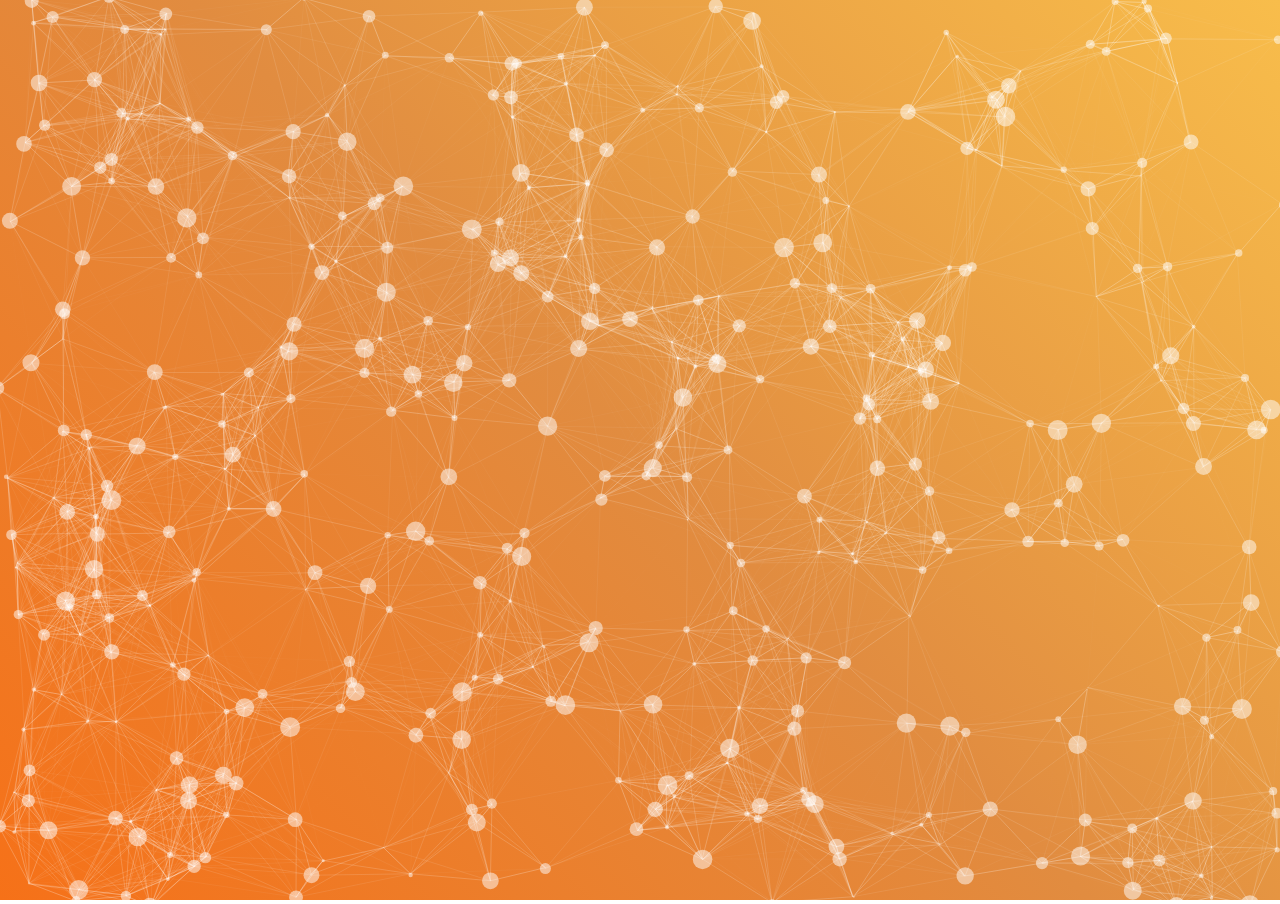
<file: particle/index.html>
<!DOCTYPE html>
<html lang="en">
<head>
	<meta charset="UTF-8">
	<title>Particles effect Background</title>
	<link rel="stylesheet" href="style.css">
</head>
<body>
	
	<div id="particles-js"></div>
	<script type="text/javascript" src="particles.js"></script>
		<script type="text/javascript" src="app.js"></script>

</body>
</html>
</file>
<file: particle/style.css>
body{
	padding: 0;
	margin: 0;
	width: 100%;
	height: 100vh;
}
#particles-js{
	width: 100%;
	height: 100%;
	background: linear-gradient(45deg,#F67118,#E18C40,#F8BD4B);
}
</file>
